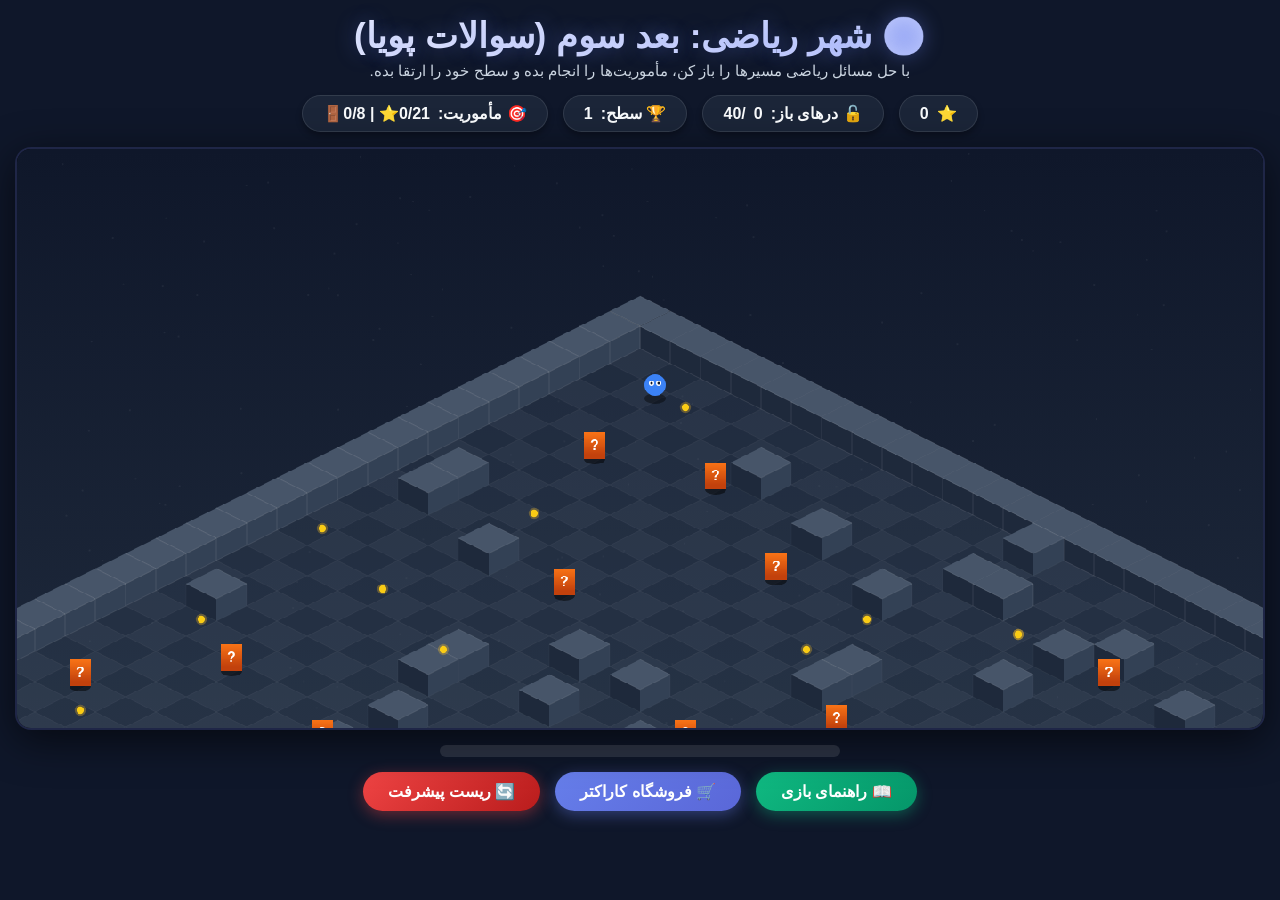
<file: mathcity.html>
<!DOCTYPE html>
<html lang="fa" dir="rtl">
<head>
<meta charset="UTF-8">
<meta name="viewport" content="width=device-width, initial-scale=1.0, user-scalable=no">
<title>شهر ریاضی پیشرفته - ماجراجویی پویا</title>
<style>
/* Reset & Base Variables */
:root {
  --primary: #667eea;
  --primary-dark: #5a67d8;
  --secondary: #f6e05e;
  --bg-dark: #0f172a;
  --text-light: #f8fafc;
  --glass-bg: rgba(30, 41, 59, 0.85);
  --border-radius: 16px;
}

* { margin: 0; padding: 0; box-sizing: border-box; user-select: none; }

body {
  background: var(--bg-dark);
  font-family: 'Segoe UI', 'Vazirmatn', Tahoma, Geneva, Verdana, sans-serif;
  min-height: 100vh;
  padding: 15px;
  color: var(--text-light);
  overflow-x: hidden;
}

.container {
  max-width: 1400px;
  margin: 0 auto;
  position: relative;
}

/* Header Section */
.header {
  text-align: center;
  margin-bottom: 15px;
}
.header h2 {
  font-size: 2.2rem;
  background: linear-gradient(135deg, #fff, #a5b4fc);
  -webkit-background-clip: text;
  -webkit-text-fill-color: transparent;
  text-shadow: 0 0 20px rgba(102,126,234,0.4);
}
.header p { color: #cbd5e1; font-size: 0.95rem; margin-top: 5px; }

/* Stats Bar */
.stats-bar {
  display: flex;
  gap: 15px;
  justify-content: center;
  flex-wrap: wrap;
  margin-bottom: 15px;
}
.stat-card {
  background: var(--glass-bg);
  padding: 8px 20px;
  border-radius: 50px;
  display: inline-flex;
  gap: 8px;
  align-items: center;
  font-weight: 600;
  border: 1px solid rgba(255,255,255,0.1);
  box-shadow: 0 4px 6px rgba(0,0,0,0.3);
  backdrop-filter: blur(10px);
  transition: transform 0.2s;
}
.stat-card:hover { transform: translateY(-2px); border-color: rgba(255,215,0,0.4); }

/* Canvas Area */
.canvas-container {
  border-radius: var(--border-radius);
  overflow: hidden;
  box-shadow: 0 10px 40px rgba(0,0,0,0.6);
  border: 2px solid rgba(102,126,234,0.3);
  position: relative;
  background: #000;
  max-width: 100%;
}
canvas {
  display: block;
  width: 100%;
  height: auto;
  cursor: crosshair;
  image-rendering: pixelated;
}

/* XP Progress Bar */
.progress-container {
  width: 100%;
  max-width: 400px;
  height: 12px;
  background: rgba(255,255,255,0.1);
  border-radius: 20px;
  margin: 15px auto;
  overflow: hidden;
  position: relative;
}
.progress-fill {
  height: 100%;
  width: 0%;
  background: linear-gradient(90deg, #3b82f6, #8b5cf6, #ec4899);
  transition: width 0.3s cubic-bezier(0.4, 0, 0.2, 1);
}

/* Action Buttons */
.controls {
  display: flex;
  justify-content: center;
  gap: 15px;
  flex-wrap: wrap;
  margin-top: 15px;
}
.btn {
  background: linear-gradient(135deg, var(--primary), var(--primary-dark));
  color: white;
  border: none;
  padding: 10px 25px;
  border-radius: 50px;
  font-size: 1rem;
  font-weight: bold;
  cursor: pointer;
  transition: all 0.2s;
  box-shadow: 0 4px 15px rgba(102,126,234,0.4);
}
.btn:hover { transform: translateY(-2px); filter: brightness(1.1); }
.btn-warning { background: linear-gradient(135deg, #ef4444, #b91c1c); box-shadow: 0 4px 15px rgba(239,68,68,0.4); }
.btn-info { background: linear-gradient(135deg, #10b981, #059669); box-shadow: 0 4px 15px rgba(16,185,129,0.4); }

/* Modals (Guide, Quiz, Shop) */
.modal-overlay {
  position: fixed;
  inset: 0;
  background: rgba(0,0,0,0.85);
  display: none;
  align-items: center;
  justify-content: center;
  z-index: 1000;
  backdrop-filter: blur(5px);
}
.modal-content {
  background: #1e293b;
  border-radius: var(--border-radius);
  padding: 30px;
  width: 90%;
  max-width: 550px;
  border: 1px solid rgba(255,255,255,0.1);
  box-shadow: 0 25px 50px -12px rgba(0,0,0,0.5);
  position: relative;
  color: #f1f5f9;
}
.modal-header { display: flex; justify-content: space-between; align-items: center; margin-bottom: 20px; border-bottom: 1px solid rgba(255,255,255,0.1); padding-bottom: 10px; }
.modal-close { font-size: 1.5rem; cursor: pointer; color: #94a3b8; transition: color 0.2s; }
.modal-close:hover { color: #ef4444; }

/* Guide Specific */
.guide-list { list-style: none; display: flex; flex-direction: column; gap: 15px; }
.guide-item { display: flex; gap: 15px; align-items: flex-start; background: rgba(255,255,255,0.03); padding: 12px; border-radius: 12px; }
.guide-icon { font-size: 1.8rem; }
.guide-text h4 { margin-bottom: 4px; color: #a5b4fc; }
.guide-text p { font-size: 0.9rem; color: #cbd5e1; line-height: 1.5; }

/* Quiz Answers */
.answers-grid { display: grid; grid-template-columns: 1fr 1fr; gap: 12px; margin-top: 20px; }
.answer-btn { background: #334155; border: 1px solid #475569; color: white; padding: 15px; border-radius: 10px; cursor: pointer; font-size: 1.1rem; transition: all 0.2s; }
.answer-btn:hover { background: var(--primary); border-color: var(--primary-dark); transform: scale(1.02); }

/* Toast Notifications */
.toast-container { position: fixed; bottom: 30px; right: 30px; display: flex; flex-direction: column; gap: 10px; z-index: 9999; pointer-events: none; }
.toast { background: rgba(15, 23, 42, 0.9); color: white; padding: 12px 24px; border-radius: 8px; font-weight: 500; border-right: 4px solid var(--primary); box-shadow: 0 4px 12px rgba(0,0,0,0.3); opacity: 0; transform: translateX(50px); transition: all 0.3s cubic-bezier(0.68, -0.55, 0.265, 1.55); display: flex; align-items: center; gap: 10px; }
.toast.show { opacity: 1; transform: translateX(0); }
.toast.error { border-right-color: #ef4444; }
.toast.success { border-right-color: #10b981; }
</style>
</head>
<body>

<div class="container">
    <div class="header">
        <h2>🌍 شهر ریاضی: بعد سوم (سوالات پویا)</h2>
        <p>با حل مسائل ریاضی مسیرها را باز کن، مأموریت‌ها را انجام بده و سطح خود را ارتقا بده.</p>
    </div>

    <div class="stats-bar">
        <div class="stat-card">⭐ <span id="ui-stars">0</span></div>
        <div class="stat-card">🔓 درهای باز: <span id="ui-doors">0</span>/40</div>
        <div class="stat-card">🏆 سطح: <span id="ui-level">1</span></div>
        <div class="stat-card">🎯 مأموریت: <span id="ui-mission">0/0</span></div>
    </div>

    <div class="canvas-container">
        <canvas id="gameCanvas" width="1400" height="650"></canvas>
    </div>

    <div class="progress-container">
        <div class="progress-fill" id="ui-xp-fill"></div>
    </div>

    <div class="controls">
        <button class="btn btn-info" onclick="openGuide()">📖 راهنمای بازی</button>
        <button class="btn" onclick="openShop()">🛒 فروشگاه کاراکتر</button>
        <button class="btn btn-warning" onclick="resetGame()">🔄 ریست پیشرفت</button>
    </div>
</div>

<!-- Guide Modal -->
<div id="guideModal" class="modal-overlay">
    <div class="modal-content">
        <div class="modal-header">
            <h3>📖 راهنمای کامل بازی</h3>
            <span class="modal-close" onclick="closeModal('guideModal')">&times;</span>
        </div>
        <ul class="guide-list">
            <li class="guide-item">
                <span class="guide-icon">🕹️</span>
                <div class="guide-text">
                    <h4>حرکت و کنترل</h4>
                    <p>روی هر نقطه از نقشه کلیک کنید تا کاراکتر به آنجا برود. همچنین می‌توانید از کلیدهای جهت‌نما یا WASD استفاده کنید. (کلید F: روشن/خاموش کردن دنبال کردن دوربین)</p>
                </div>
            </li>
            <li class="guide-item">
                <span class="guide-icon">🧱</span>
                <div class="guide-text">
                    <h4>دیوارها و مسیرها</h4>
                    <p>دیوارها با ارتفاع مشخص شده‌اند و نمی‌توانید از آن‌ها عبور کنید. باید مسیرهای باز را پیدا کنید.</p>
                </div>
            </li>
            <li class="guide-item">
                <span class="guide-icon">🚪</span>
                <div class="guide-text">
                    <h4>درهای قفل و سوالات هوشمند</h4>
                    <p>با رسیدن به درها، بر اساس <b>سطح فعلی شما</b> سوالاتی به صورت تصادفی تولید می‌شود. با ارتقا سطح، سوالات نیز سخت‌تر خواهند شد.</p>
                </div>
            </li>
            <li class="guide-item">
                <span class="guide-icon">🎯</span>
                <div class="guide-text">
                    <h4>مأموریت‌های روزانه</h4>
                    <p>تعداد مشخصی ستاره جمع کنید و درها را باز کنید تا پاداش ویژه‌ای دریافت کنید.</p>
                </div>
            </li>
        </ul>
    </div>
</div>

<!-- Quiz Modal -->
<div id="quizModal" class="modal-overlay">
    <div class="modal-content" style="max-width: 450px; text-align: center;">
        <div style="font-size: 0.9rem; color: #94a3b8; margin-bottom: 5px;">سوال سطح <span id="quizLevelIndicator"></span></div>
        <h3 id="quizQuestion" style="font-size: 1.4rem; margin-bottom: 20px; direction: ltr; font-family: Tahoma;"></h3>
        <!-- Timer bar -->
        <div style="height: 6px; background: #334155; border-radius: 4px; overflow: hidden; margin-bottom: 15px;">
            <div id="quizTimer" style="height: 100%; width: 100%; background: #10b981; transition: width 0.1s linear;"></div>
        </div>
        <div id="quizAnswers" class="answers-grid"></div>
    </div>
</div>

<!-- Shop Modal -->
<div id="shopModal" class="modal-overlay">
    <div class="modal-content">
        <div class="modal-header">
            <h3>🛒 فروشگاه آیتم‌ها</h3>
            <span class="modal-close" onclick="closeModal('shopModal')">&times;</span>
        </div>
        <p style="margin-bottom: 15px; color: #94a3b8;">از ستاره‌های خود برای شخصی‌سازی کاراکتر استفاده کنید:</p>
        <div class="answers-grid">
            <button class="answer-btn" onclick="buyItem('hat', 'cap', 10)">🧢 کلاه کپ (۱۰ ⭐)</button>
            <button class="answer-btn" onclick="buyItem('hat', 'crown', 20)">👑 تاج پادشاهی (۲۰ ⭐)</button>
            <button class="answer-btn" onclick="buyItem('color', '#ef4444', 5)">🔴 رنگ کاراکتر قرمز (۵ ⭐)</button>
            <button class="answer-btn" onclick="buyItem('color', '#10b981', 5)">🟢 رنگ کاراکتر سبز (۵ ⭐)</button>
        </div>
    </div>
</div>

<div id="toastContainer" class="toast-container"></div>

<script>
/**
 * بازی شهر ریاضی پیشرفته
 * سیستم تولید سوالات پویا بر اساس سطح و اعداد رندوم
 */

// --- Global Configuration & State ---
const CONFIG = {
    MAP_W: 40, MAP_H: 40,
    TOTAL_DOORS: 40,
    TILE_W: 34, TILE_H: 17,
    WALL_HEIGHT: 25, 
    SPEED: 0.06,
    QUIZ_TIME: 15
};

const GAME_STATE = {
    time: 0,
    stars: 0,
    doorsOpened: 0,
    level: 1,
    xp: 0,
    shop: { hat: "none", color: "#3b82f6" },
    daily: { date: "", targetCollect: 20, targetOpen: 10, doneCollect: 0, doneOpen: 0, rewarded: false },
    map: [], doors: [], starsMap: [], npcs: [], effects: [], path: [],
    cam: { x: 0, y: 0, follow: true },
    isModalOpen: false
};

const player = { x: 2.5, y: 2.5, moving: false, animFrame: 0 };

const uiCache = { stars: -1, doorsOpened: -1, level: -1, xp: -1, mission: "" };

// --- DYNAMIC QUESTION GENERATOR ---
function generateQuestion(level, type) {
    let qText = "";
    let correctAns = 0;

    if (type === "algebra") {
        if (level <= 2) {
            // Level 1-2: Basic Addition / Subtraction
            let a = Math.floor(Math.random() * 10 * level) + 1;
            let b = Math.floor(Math.random() * 10 * level) + 1;
            let op = Math.random() > 0.5 ? '+' : '-';
            if (op === '-' && a < b) [a, b] = [b, a]; // Prevent negative answers
            qText = `${a} ${op} ${b} = ?`;
            correctAns = op === '+' ? a + b : a - b;
        } else if (level <= 5) {
            // Level 3-5: Simple 1-step Equation
            let x = Math.floor(Math.random() * 10) + 1;
            let a = Math.floor(Math.random() * 5) + 2;
            let b = Math.floor(Math.random() * 20) + 1;
            let c = a * x + b;
            qText = `${a}x + ${b} = ${c}  ⇒  x = ?`;
            correctAns = x;
        } else if (level <= 8) {
             // Level 6-8: 2-step Equations with minus
            let x = Math.floor(Math.random() * 10) + 2;
            let a = Math.floor(Math.random() * 8) + 2;
            let b = Math.floor(Math.random() * 15) + 1;
            let op = Math.random() > 0.5 ? '+' : '-';
            let c = op === '+' ? (a * x) + b : (a * x) - b;
            qText = `${a}x ${op} ${b} = ${c}  ⇒  x = ?`;
            correctAns = x;
        } else {
            // Level 9+: Powers and complex operations
            let x = Math.floor(Math.random() * 6) + 2;
            let a = Math.floor(Math.random() * 3) + 2;
            let c = a * Math.pow(x, 2);
            qText = `${a}x² = ${c}  (x > 0)  ⇒  x = ?`;
            correctAns = x;
        }
    } else { 
        // Geometry
        if (level <= 2) {
            // Level 1-2: Square perimeter / area
            let a = Math.floor(Math.random() * 10) + 2;
            if (Math.random() > 0.5) {
                qText = `محیط مربعی با ضلع ${a} چقدر است؟`;
                correctAns = a * 4;
            } else {
                qText = `مساحت مربعی با ضلع ${a} چقدر است؟`;
                correctAns = a * a;
            }
        } else if (level <= 5) {
            // Level 3-5: Rectangle perimeter / area
            let a = Math.floor(Math.random() * 10) + 2;
            let b = Math.floor(Math.random() * 10) + 2;
            if (Math.random() > 0.5) {
                qText = `مساحت مستطیلی با اضلاع ${a} و ${b}:`;
                correctAns = a * b;
            } else {
                qText = `محیط مستطیلی با اضلاع ${a} و ${b}:`;
                correctAns = 2 * (a + b);
            }
        } else {
            // Level 6+: Circle properties
            let r = Math.floor(Math.random() * 8) + 2;
            if (Math.random() > 0.5) {
                qText = `مساحت دایره با شعاع ${r} (π≈3):`;
                correctAns = 3 * r * r;
            } else {
                qText = `محیط دایره با شعاع ${r} (π≈3):`;
                correctAns = 2 * 3 * r;
            }
        }
    }

    // Generate 3 random, plausible wrong answers
    let answers = [correctAns];
    while(answers.length < 4) {
        let offset = Math.floor(Math.random() * 10) - 5; // -5 to +5 difference
        if (offset === 0) offset = 2;
        
        let wrong = correctAns + offset;
        if (level > 5) wrong = correctAns + (offset * Math.floor(Math.random() * 3 + 1));
        
        if (wrong < 0) wrong = Math.abs(wrong) + 1; // avoid negative options
        if (!answers.includes(wrong)) {
            answers.push(wrong);
        }
    }

    // Shuffle options to randomize correct answer position
    for (let i = answers.length - 1; i > 0; i--) {
        const j = Math.floor(Math.random() * (i + 1));
        [answers[i], answers[j]] = [answers[j], answers[i]];
    }

    let correctIndex = answers.indexOf(correctAns);

    return {
        q: qText,
        a: answers.map(String),
        c: correctIndex
    };
}

// --- Core Initialization ---
let ctx, offscreenMap, offscreenBg;

function initGame() {
    const canvas = document.getElementById("gameCanvas");
    ctx = canvas.getContext("2d", { alpha: false }); 
    
    loadState();
    generateMap();
    prerenderBackground(canvas.width, canvas.height);
    prerenderIsometricMap();
    
    window.addEventListener("keydown", handleInput);
    canvas.addEventListener("mousedown", handleMouseClick);
    
    requestAnimationFrame(gameLoop);
}

// --- Data Management ---
function saveState() {
    const saveObj = {
        stars: GAME_STATE.stars, doorsOpened: GAME_STATE.doorsOpened,
        level: GAME_STATE.level, xp: GAME_STATE.xp, shop: GAME_STATE.shop,
        daily: GAME_STATE.daily
    };
    localStorage.setItem("MATH_CITY_PRO_SAVE", JSON.stringify(saveObj));
}

function loadState() {
    try {
        const saved = localStorage.getItem("MATH_CITY_PRO_SAVE");
        if (saved) Object.assign(GAME_STATE, JSON.parse(saved));
    } catch(e) { console.warn("Save load failed", e); }
    
    const today = new Date().toISOString().slice(0, 10);
    if (GAME_STATE.daily.date !== today) {
        GAME_STATE.daily = {
            date: today, 
            targetCollect: 15 + Math.floor(Math.random() * 10),
            targetOpen: 8 + Math.floor(Math.random() * 5),
            doneCollect: 0, doneOpen: 0, rewarded: false
        };
        saveState();
    }
}

// --- Map Generation ---
function generateMap() {
    GAME_STATE.map = Array.from({ length: CONFIG.MAP_H }, () => Array(CONFIG.MAP_W).fill(0));
    for (let y = 0; y < CONFIG.MAP_H; y++) {
        for (let x = 0; x < CONFIG.MAP_W; x++) {
            if (x === 0 || y === 0 || x === CONFIG.MAP_W-1 || y === CONFIG.MAP_H-1 || 
               (Math.random() < 0.08 && (x > 3 || y > 3))) {
                GAME_STATE.map[y][x] = 1; 
            }
        }
    }
    
    GAME_STATE.doors = [];
    const types = ["algebra", "geometry"];
    for (let i = 0; i < CONFIG.TOTAL_DOORS; i++) {
        let x, y, valid;
        do {
            valid = true;
            x = 2 + Math.floor(Math.random() * (CONFIG.MAP_W - 4));
            y = 2 + Math.floor(Math.random() * (CONFIG.MAP_H - 4));
            if (GAME_STATE.map[y][x] === 1) valid = false; 
            if (x < 4 && y < 4) valid = false; 
            for (let d of GAME_STATE.doors) {
                if (Math.abs(d.x - x) < 3 && Math.abs(d.y - y) < 3) valid = false;
            }
        } while (!valid);
        GAME_STATE.doors.push({ x, y, open: false, type: types[i % types.length], cooldown: 0 });
    }
    
    GAME_STATE.starsMap = [];
    for (let i = 0; i < 50; i++) {
        let x = 1 + Math.floor(Math.random() * (CONFIG.MAP_W - 2));
        let y = 1 + Math.floor(Math.random() * (CONFIG.MAP_H - 2));
        if (GAME_STATE.map[y][x] === 0) GAME_STATE.starsMap.push({ x, y, taken: false });
    }
}

function getIsoCoords(x, y) {
    const sx = (x - y) * CONFIG.TILE_W + document.getElementById("gameCanvas").width/2 + GAME_STATE.cam.x;
    const sy = (x + y) * CONFIG.TILE_H + 50 + GAME_STATE.cam.y;
    return { sx, sy };
}

function prerenderBackground(w, h) {
    offscreenBg = document.createElement('canvas');
    offscreenBg.width = w; offscreenBg.height = h;
    const bCtx = offscreenBg.getContext('2d', { alpha: false });
    
    const grad = bCtx.createLinearGradient(0, 0, 0, h);
    grad.addColorStop(0, "#0f172a");
    grad.addColorStop(1, "#1e293b");
    bCtx.fillStyle = grad;
    bCtx.fillRect(0, 0, w, h);
    
    bCtx.fillStyle = "rgba(255,255,255,0.05)";
    for (let i = 0; i < 200; i++) bCtx.fillRect(Math.random() * w, Math.random() * h, 2, 2);
}

function prerenderIsometricMap() {
    offscreenMap = document.createElement('canvas');
    offscreenMap.width = 2800; offscreenMap.height = 1500;
    const mCtx = offscreenMap.getContext('2d', { alpha: true });
    
    const tw = CONFIG.TILE_W;
    const th = CONFIG.TILE_H;
    const wh = CONFIG.WALL_HEIGHT;
    
    for (let y = 0; y < CONFIG.MAP_H; y++) {
        for (let x = 0; x < CONFIG.MAP_W; x++) {
            const sx = 1400 + (x - y) * tw;
            const sy = 50 + (x + y) * th;
            
            if (GAME_STATE.map[y][x] === 1) {
                mCtx.fillStyle = "#1e293b";
                mCtx.beginPath();
                mCtx.moveTo(sx, sy + th*2); mCtx.lineTo(sx - tw, sy + th);
                mCtx.lineTo(sx - tw, sy + th - wh); mCtx.lineTo(sx, sy + th*2 - wh);
                mCtx.fill(); mCtx.stroke();
                
                mCtx.fillStyle = "#334155";
                mCtx.beginPath();
                mCtx.moveTo(sx, sy + th*2); mCtx.lineTo(sx + tw, sy + th);
                mCtx.lineTo(sx + tw, sy + th - wh); mCtx.lineTo(sx, sy + th*2 - wh);
                mCtx.fill(); mCtx.stroke();
                
                mCtx.fillStyle = "#475569";
                mCtx.beginPath();
                mCtx.moveTo(sx, sy - wh); mCtx.lineTo(sx + tw, sy + th - wh);
                mCtx.lineTo(sx, sy + th*2 - wh); mCtx.lineTo(sx - tw, sy + th - wh);
                mCtx.fill();
                
                mCtx.strokeStyle = "rgba(255,255,255,0.1)";
                mCtx.stroke();
            } else {
                mCtx.beginPath();
                mCtx.moveTo(sx, sy); mCtx.lineTo(sx + tw, sy + th);
                mCtx.lineTo(sx, sy + th*2); mCtx.lineTo(sx - tw, sy + th);
                mCtx.closePath();
                
                const isEven = (x + y) % 2 === 0;
                mCtx.fillStyle = isEven ? "rgba(71, 85, 105, 0.4)" : "rgba(51, 65, 85, 0.4)";
                mCtx.fill();
                mCtx.strokeStyle = "rgba(255,255,255,0.03)";
                mCtx.stroke();
            }
        }
    }
}

function movePlayer() {
    if (GAME_STATE.isModalOpen || !player.moving || GAME_STATE.path.length === 0) return;
    
    const target = GAME_STATE.path[0];
    const tx = target.x + 0.5, ty = target.y + 0.5;
    const dx = tx - player.x, dy = ty - player.y;
    const dist = Math.hypot(dx, dy);
    
    if (dist < 0.05) {
        player.x = tx; player.y = ty;
        GAME_STATE.path.shift();
        player.moving = GAME_STATE.path.length > 0;
    } else {
        const step = Math.min(CONFIG.SPEED, dist);
        player.x += (dx / dist) * step;
        player.y += (dy / dist) * step;
        player.animFrame += 0.35;
    }
}

function handleEvents() {
    const now = GAME_STATE.time;
    
    for (let s of GAME_STATE.starsMap) {
        if (!s.taken && Math.hypot(player.x - (s.x + 0.5), player.y - (s.y + 0.5)) < 0.6) {
            s.taken = true; 
            GAME_STATE.stars++; 
            addXP(5);
            GAME_STATE.daily.doneCollect++;
            createEffect(s.x + 0.5, s.y + 0.5, "star");
            showToast("⭐ +1 ستاره", "success");
            checkDailyMissions();
        }
    }
    
    if (!GAME_STATE.isModalOpen) {
        for (let d of GAME_STATE.doors) {
            if (!d.open && now >= d.cooldown && Math.hypot(player.x - (d.x + 0.5), player.y - (d.y + 0.5)) < 0.6) {
                d.cooldown = now + 2; 
                triggerQuiz(d);
                break;
            }
        }
    }
}

function addXP(amount) {
    GAME_STATE.xp += amount;
    while (GAME_STATE.xp >= 100) {
        GAME_STATE.xp -= 100;
        GAME_STATE.level++;
        showToast(`🎉 ارتقا به سطح ${GAME_STATE.level}!`, "success");
    }
    saveState();
}

function checkDailyMissions() {
    const d = GAME_STATE.daily;
    if (!d.rewarded && d.doneCollect >= d.targetCollect && d.doneOpen >= d.targetOpen) {
        d.rewarded = true;
        GAME_STATE.stars += 10;
        addXP(50);
        showToast("🏆 مأموریت روزانه تکمیل شد! (+10⭐, +50XP)", "success");
        saveState();
    }
}

// --- Modals & UI ---
let quizInterval;

function triggerQuiz(doorObj) {
    GAME_STATE.isModalOpen = true;
    player.moving = false; 
    GAME_STATE.path = [];
    
    // استفاده از تابع پویای جدید بر اساس سطح بازیکن
    const q = generateQuestion(GAME_STATE.level, doorObj.type);
    
    document.getElementById("quizLevelIndicator").textContent = GAME_STATE.level;
    document.getElementById("quizQuestion").textContent = q.q;
    const ansContainer = document.getElementById("quizAnswers");
    ansContainer.innerHTML = "";
    
    q.a.forEach((ansText, idx) => {
        const btn = document.createElement("button");
        btn.className = "answer-btn";
        btn.textContent = ansText;
        btn.onclick = () => {
            clearInterval(quizInterval);
            if (idx === q.c) {
                doorObj.open = true;
                GAME_STATE.doorsOpened++;
                GAME_STATE.daily.doneOpen++;
                addXP(15);
                createEffect(doorObj.x + 0.5, doorObj.y + 0.5, "door");
                showToast("✅ آفرین! در باز شد.", "success");
                checkDailyMissions();
            } else {
                showToast("❌ پاسخ اشتباه بود! دوباره تلاش کن.", "error");
            }
            closeModal('quizModal');
        };
        ansContainer.appendChild(btn);
    });
    
    document.getElementById("quizModal").style.display = "flex";
    
    let timeLeft = CONFIG.QUIZ_TIME;
    const timerBar = document.getElementById("quizTimer");
    timerBar.style.width = "100%";
    
    quizInterval = setInterval(() => {
        timeLeft -= 0.1;
        timerBar.style.width = `${(timeLeft / CONFIG.QUIZ_TIME) * 100}%`;
        if (timeLeft <= 0) {
            clearInterval(quizInterval);
            showToast("⏰ زمان پاسخگویی تمام شد!", "error");
            closeModal('quizModal');
        }
    }, 100);
}

function openGuide() { document.getElementById("guideModal").style.display = "flex"; }
function openShop() { document.getElementById("shopModal").style.display = "flex"; }
function closeModal(id) { document.getElementById(id).style.display = "none"; GAME_STATE.isModalOpen = false; }

function buyItem(type, val, price) {
    if (GAME_STATE.stars >= price) {
        GAME_STATE.stars -= price;
        GAME_STATE.shop[type] = val;
        saveState();
        showToast("🛒 خرید با موفقیت انجام شد!", "success");
        closeModal('shopModal');
    } else {
        showToast("⭐ ستاره کافی برای این آیتم نداری!", "error");
    }
}

function resetGame() {
    if (confirm("آیا از ریست کردن کل پیشرفت بازی مطمئن هستید؟")) {
        localStorage.removeItem("MATH_CITY_PRO_SAVE");
        location.reload();
    }
}

const KEYS = { KeyW: [0,-1], ArrowUp: [0,-1], KeyS: [0,1], ArrowDown: [0,1], KeyA: [-1,0], ArrowLeft: [-1,0], KeyD: [1,0], ArrowRight: [1,0] };

function handleInput(e) {
    if (GAME_STATE.isModalOpen) return;
    if (KEYS[e.code]) {
        const [dx, dy] = KEYS[e.code];
        setTarget(Math.floor(player.x) + dx, Math.floor(player.y) + dy);
        e.preventDefault();
    } else if (e.code === "KeyF") {
        GAME_STATE.cam.follow = !GAME_STATE.cam.follow;
        showToast(GAME_STATE.cam.follow ? "🎥 دنبال کردن دوربین: روشن" : "📷 دنبال کردن دوربین: خاموش");
    }
}

function handleMouseClick(e) {
    if (GAME_STATE.isModalOpen) return;
    showToast("برای حرکت دقیق‌تر از کلیدهای جهت‌نما یا WASD استفاده کنید.");
}

function setTarget(tx, ty) {
    tx = Math.max(0, Math.min(CONFIG.MAP_W-1, tx));
    ty = Math.max(0, Math.min(CONFIG.MAP_H-1, ty));
    if (GAME_STATE.map[ty][tx] === 1) return; 
    
    GAME_STATE.path = [{ x: tx, y: ty }];
    player.moving = true;
}

function createEffect(x, y, type) { GAME_STATE.effects.push({ x, y, type, life: 1.0 }); }

function updateEffects() {
    for (let i = GAME_STATE.effects.length - 1; i >= 0; i--) {
        GAME_STATE.effects[i].life -= 0.03;
        if (GAME_STATE.effects[i].life <= 0) GAME_STATE.effects.splice(i, 1);
    }
}

function showToast(msg, type="info") {
    const container = document.getElementById("toastContainer");
    const toast = document.createElement("div");
    toast.className = `toast ${type}`;
    toast.innerHTML = msg;
    container.appendChild(toast);
    
    void toast.offsetWidth;
    toast.classList.add("show");
    
    setTimeout(() => {
        toast.classList.remove("show");
        setTimeout(() => toast.remove(), 400);
    }, 2500);
}

function drawDynamicObjects() {
    const pulse = 5 + Math.sin(GAME_STATE.time * 5) * 2;
    for (let s of GAME_STATE.starsMap) {
        if (!s.taken) {
            const { sx, sy } = getIsoCoords(s.x, s.y);
            ctx.fillStyle = "rgba(251, 191, 36, 0.3)";
            ctx.beginPath(); ctx.arc(sx + 17, sy + 15, pulse * 1.5, 0, Math.PI*2); ctx.fill();
            ctx.fillStyle = "#facc15";
            ctx.beginPath(); ctx.arc(sx + 17, sy + 15, pulse, 0, Math.PI*2); ctx.fill();
        }
    }
    
    for (let d of GAME_STATE.doors) {
        const { sx, sy } = getIsoCoords(d.x, d.y);
        const cx = sx + 17; 
        const cy = sy + 17;
        
        if (d.open) {
            ctx.fillStyle = "rgba(16, 185, 129, 0.4)";
            ctx.beginPath(); ctx.ellipse(cx, cy, 15, 8, 0, 0, Math.PI*2); ctx.fill();
            ctx.fillStyle = "#10b981"; ctx.font = "16px Arial"; ctx.textAlign="center";
            ctx.fillText("✓", cx, cy + 5);
        } else {
            ctx.fillStyle = "rgba(0,0,0,0.5)"; 
            ctx.beginPath(); ctx.ellipse(cx, cy+5, 12, 6, 0, 0, Math.PI*2); ctx.fill();
            
            const grad = ctx.createLinearGradient(0, cy-25, 0, cy);
            grad.addColorStop(0, "#f97316"); grad.addColorStop(1, "#c2410c");
            ctx.fillStyle = grad;
            ctx.fillRect(cx - 12, cy - 25, 24, 30);
            
            ctx.fillStyle = "#fff"; ctx.font = "bold 16px Arial"; ctx.textAlign="center";
            ctx.fillText("?", cx, cy - 5);
        }
    }
    
    const { sx: px, sy: py } = getIsoCoords(player.x - 0.5, player.y - 0.5);
    const pcx = px + 17;
    const pcy = py + 17;
    
    ctx.fillStyle = "rgba(0,0,0,0.4)";
    ctx.beginPath(); ctx.ellipse(pcx, pcy + 5, 12, 6, 0, 0, Math.PI*2); ctx.fill();
    
    const bob = Math.sin(player.animFrame) * 2;
    
    ctx.fillStyle = GAME_STATE.shop.color;
    ctx.beginPath(); ctx.arc(pcx, pcy - 10 + bob, 12, 0, Math.PI*2); ctx.fill();
    
    ctx.fillStyle = "#fff";
    ctx.beginPath(); ctx.arc(pcx - 4, pcy - 12 + bob, 3, 0, Math.PI*2); ctx.fill();
    ctx.beginPath(); ctx.arc(pcx + 4, pcy - 12 + bob, 3, 0, Math.PI*2); ctx.fill();
    ctx.fillStyle = "#0f172a";
    ctx.beginPath(); ctx.arc(pcx - 4, pcy - 12 + bob, 1.5, 0, Math.PI*2); ctx.fill();
    ctx.beginPath(); ctx.arc(pcx + 4, pcy - 12 + bob, 1.5, 0, Math.PI*2); ctx.fill();
    
    if (GAME_STATE.shop.hat === "cap") {
        ctx.fillStyle = "#ef4444"; ctx.fillRect(pcx - 10, pcy - 22 + bob, 20, 8);
        ctx.fillRect(pcx - 4, pcy - 25 + bob, 8, 4);
    } else if (GAME_STATE.shop.hat === "crown") {
        ctx.fillStyle = "#fbbf24"; ctx.fillRect(pcx - 10, pcy - 22 + bob, 20, 6);
        ctx.beginPath(); ctx.moveTo(pcx-10, pcy-22+bob); ctx.lineTo(pcx-10, pcy-28+bob); ctx.lineTo(pcx-5, pcy-22+bob);
        ctx.lineTo(pcx, pcy-30+bob); ctx.lineTo(pcx+5, pcy-22+bob); ctx.lineTo(pcx+10, pcy-28+bob);
        ctx.lineTo(pcx+10, pcy-22+bob); ctx.fill();
    }
    
    for (let e of GAME_STATE.effects) {
        const { sx: ex, sy: ey } = getIsoCoords(e.x - 0.5, e.y - 0.5);
        ctx.fillStyle = `rgba(16, 185, 129, ${e.life})`;
        if(e.type === "star") ctx.fillStyle = `rgba(251, 191, 36, ${e.life})`;
        ctx.beginPath(); ctx.arc(ex+17, ey+17, 15 * (1 - e.life), 0, Math.PI*2); ctx.fill();
    }
}

function updateCamera() {
    const canvas = document.getElementById("gameCanvas");
    if (GAME_STATE.cam.follow) {
        GAME_STATE.cam.x = -(player.x - player.y) * CONFIG.TILE_W;
        GAME_STATE.cam.y = -(player.x + player.y) * CONFIG.TILE_H + (canvas.height/2 - 100);
    }
    GAME_STATE.cam.x = Math.max(-1000, Math.min(1000, GAME_STATE.cam.x));
    GAME_STATE.cam.y = Math.max(-800, Math.min(800, GAME_STATE.cam.y));
}

function renderUI() {
    if (GAME_STATE.stars !== uiCache.stars) { document.getElementById("ui-stars").innerText = GAME_STATE.stars; uiCache.stars = GAME_STATE.stars; }
    if (GAME_STATE.doorsOpened !== uiCache.doorsOpened) { document.getElementById("ui-doors").innerText = GAME_STATE.doorsOpened; uiCache.doorsOpened = GAME_STATE.doorsOpened; }
    if (GAME_STATE.level !== uiCache.level) { document.getElementById("ui-level").innerText = GAME_STATE.level; uiCache.level = GAME_STATE.level; }
    if (GAME_STATE.xp !== uiCache.xp) { document.getElementById("ui-xp-fill").style.width = GAME_STATE.xp + "%"; uiCache.xp = GAME_STATE.xp; }
    
    const d = GAME_STATE.daily;
    const missionStr = `${d.doneCollect}/${d.targetCollect}⭐ | ${d.doneOpen}/${d.targetOpen}🚪`;
    if (missionStr !== uiCache.mission) { 
        const el = document.getElementById("ui-mission");
        el.innerText = missionStr;
        if(d.rewarded) el.style.color = "#10b981";
        uiCache.mission = missionStr; 
    }
}

let lastTime = 0;
function gameLoop(now) {
    requestAnimationFrame(gameLoop);
    const dt = Math.min(0.05, (now - lastTime) / 1000);
    if (dt <= 0) return;
    lastTime = now;
    GAME_STATE.time += dt;
    
    movePlayer();
    updateEffects();
    handleEvents();
    updateCamera();
    renderUI();
    
    ctx.drawImage(offscreenBg, 0, 0);
    
    const mapDrawX = document.getElementById("gameCanvas").width/2 + GAME_STATE.cam.x - 1400;
    const mapDrawY = GAME_STATE.cam.y;
    ctx.drawImage(offscreenMap, mapDrawX, mapDrawY);
    
    drawDynamicObjects();
}

window.onload = initGame;
</script>
</body>
</html>
</file>
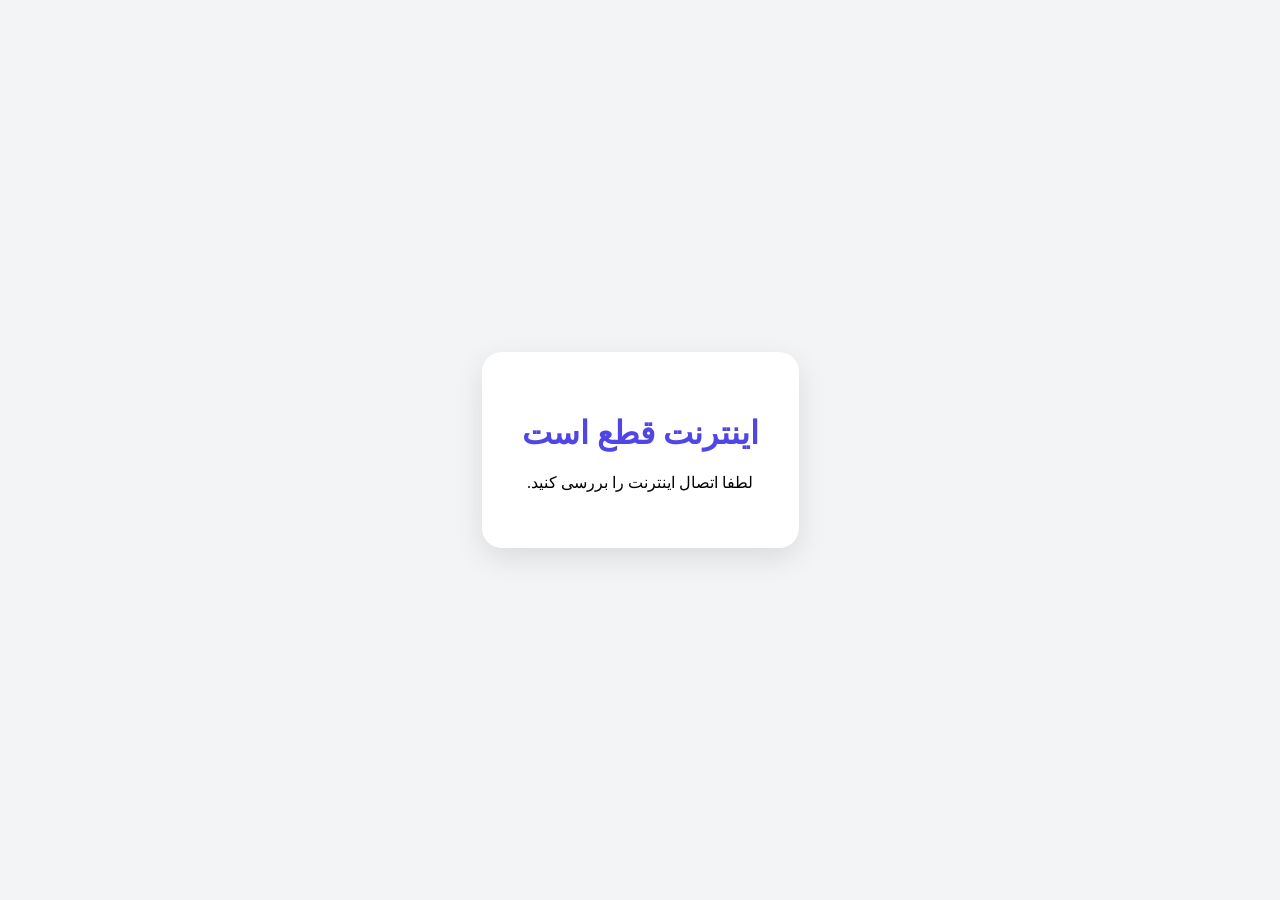
<file: offline.html>
<!DOCTYPE html>
<html lang="fa" dir="rtl">

<head>
  <meta charset="UTF-8">
  <title>آفلاین</title>

  <style>

    body{
      font-family:tahoma;
      background:#f3f4f6;
      display:flex;
      justify-content:center;
      align-items:center;
      height:100vh;
      margin:0;
    }

    .box{
      background:white;
      padding:40px;
      border-radius:20px;
      text-align:center;
      box-shadow:0 10px 30px rgba(0,0,0,0.1);
      max-width:400px;
    }

    h1{
      color:#4f46e5;
    }

  </style>

</head>

<body>

  <div class="box">

    <h1>اینترنت قطع است</h1>

    <p>
      لطفا اتصال اینترنت را بررسی کنید.
    </p>

  </div>

</body>

</html>
</file>
